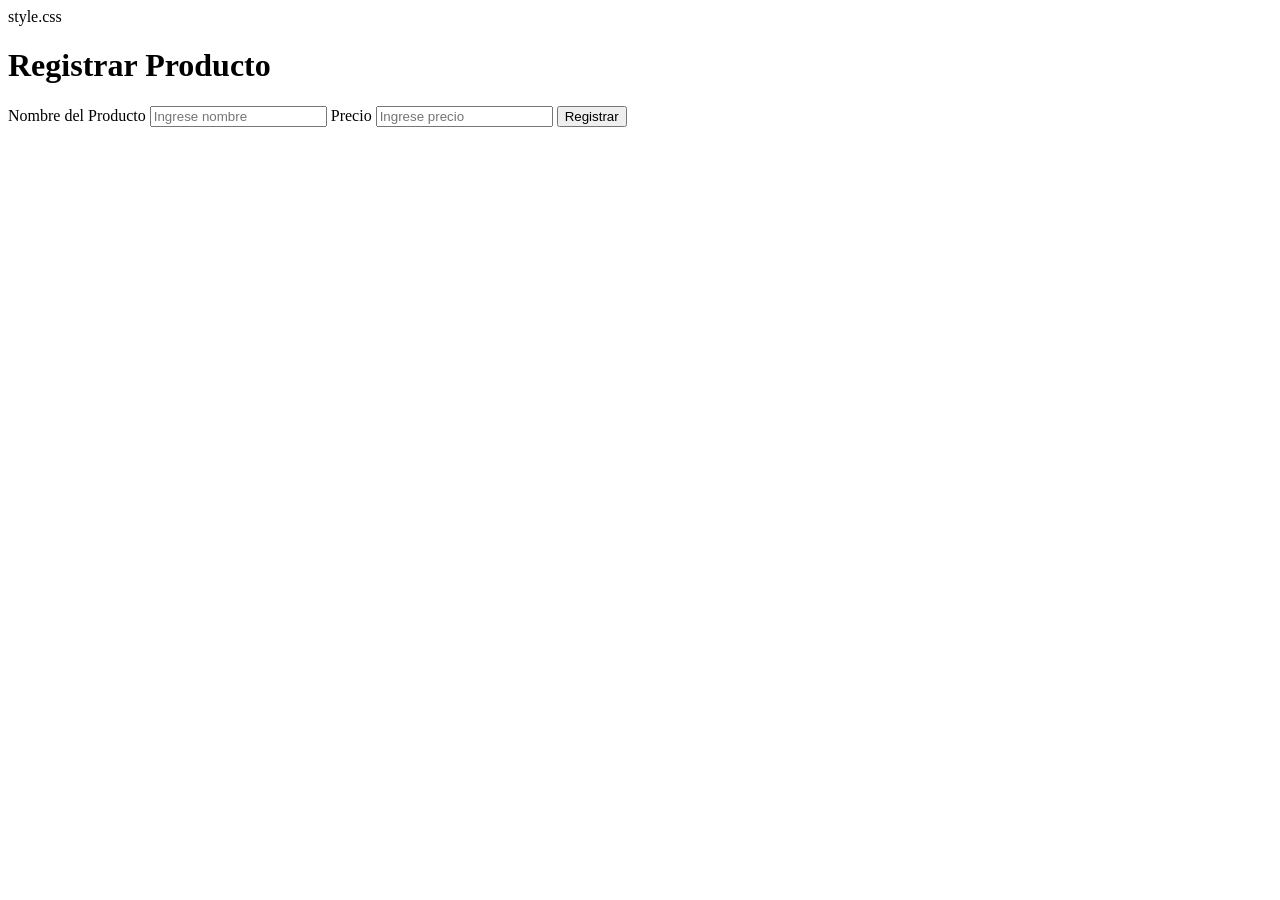
<file: Producto/index.html>
<!DOCTYPE html>
<html lang="es">
<head>
    <meta charset="UTF-8">
    <title>Registro de Producto</title>
    style.css
</head>
<body>

    <div class="contenedor">
        <h1>Registrar Producto</h1>

        <form>
            <label>Nombre del Producto</label>
            <input type="text" placeholder="Ingrese nombre">

            <label>Precio</label>
            <input type="number" placeholder="Ingrese precio">

            <button type="submit">Registrar</button>
        </form>
    </div>

</body>
</html>
</file>
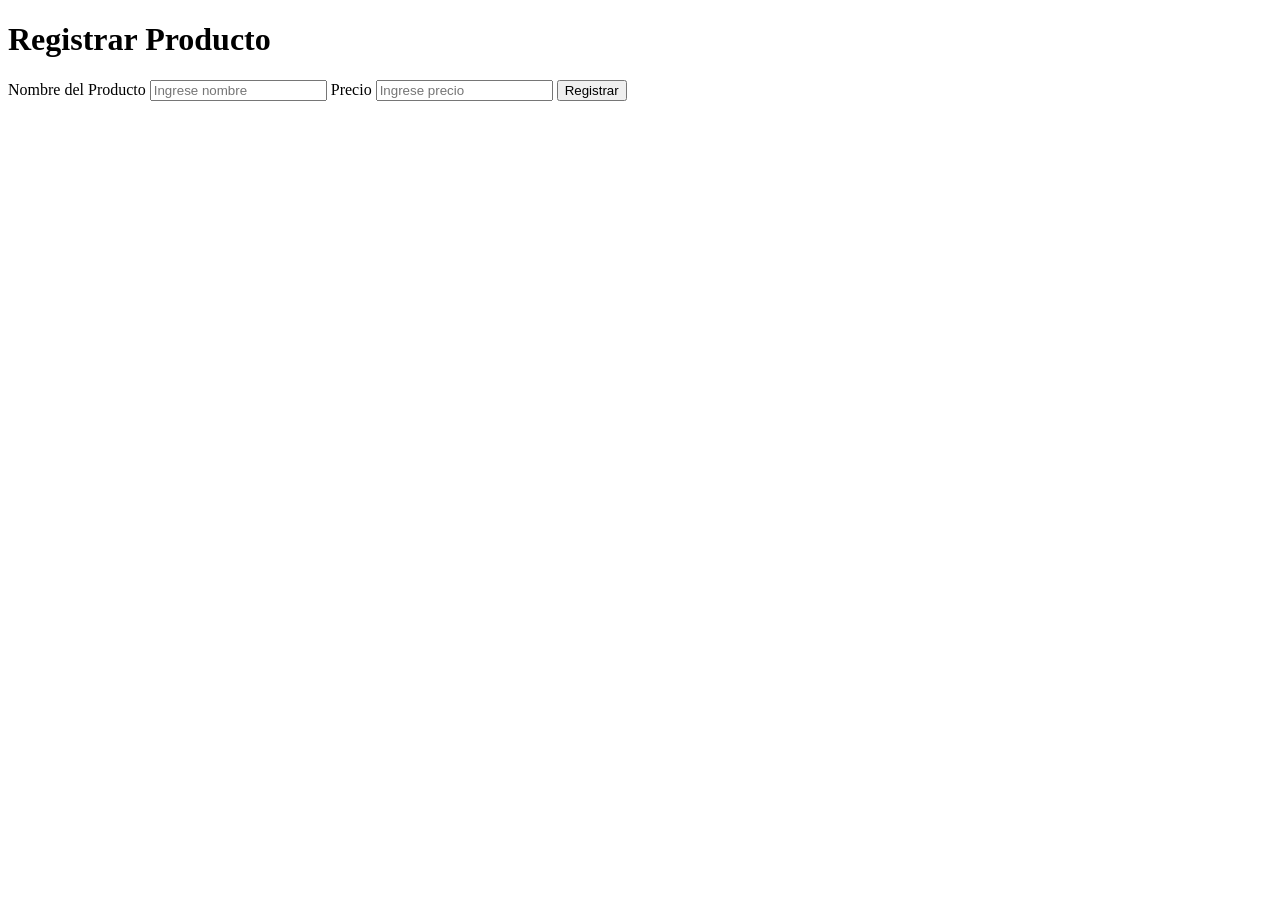
<file: Productos/index.html>
<!DOCTYPE html>
<html lang="es">
<head>
    <meta charset="UTF-8">
    <title>Registrar Producto</title>
</head>
<body>

    <div class="contenedor">
        <h1>Registrar Producto</h1>

        <form>
            <label>Nombre del Producto</label>
            <input type="text" placeholder="Ingrese nombre">

            <label>Precio</label>
            <input type="number" placeholder="Ingrese precio">

            <button type="submit">Registrar</button>
        </form>
    </div>

</body>
</html>
</file>
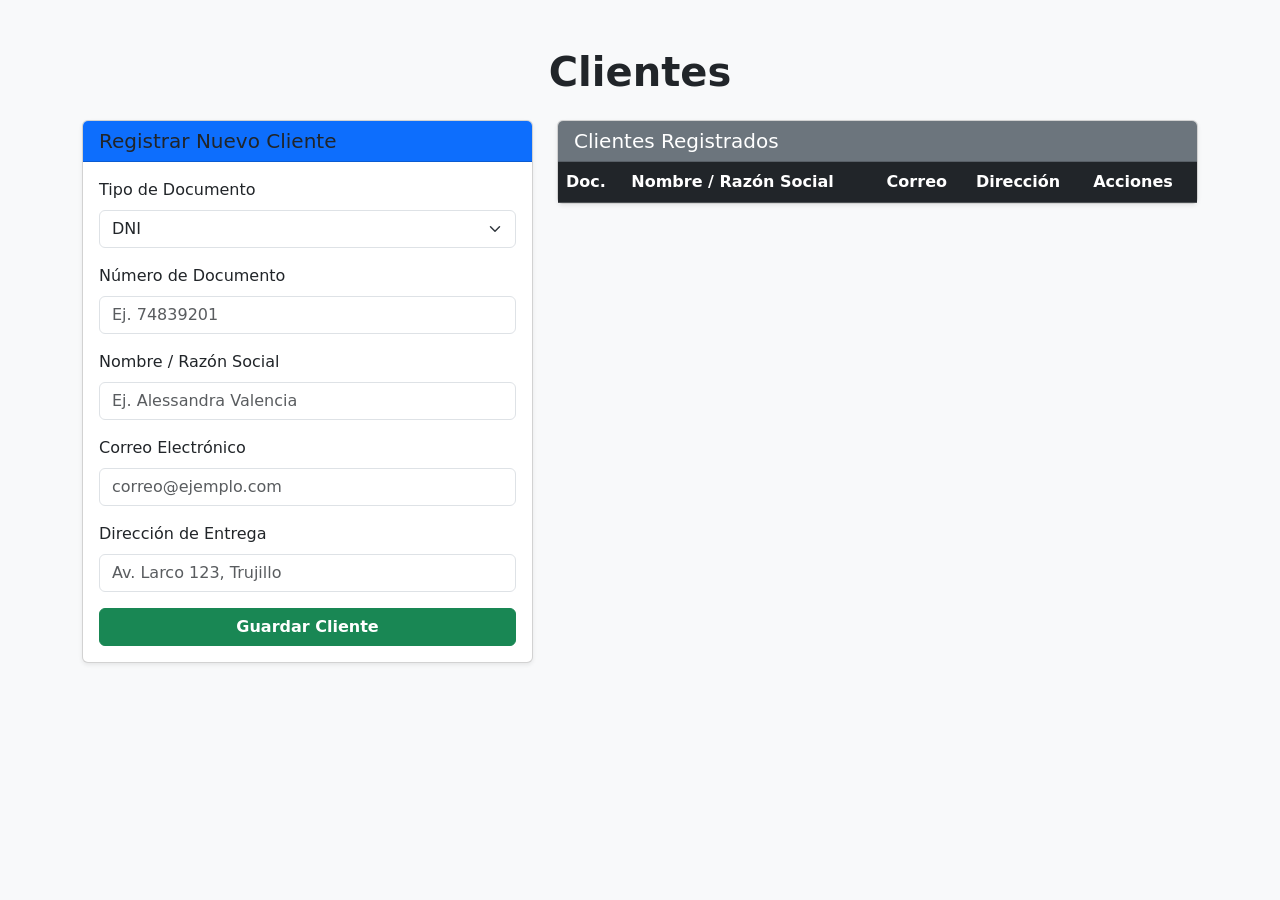
<file: src/clientes/index.html>
<!DOCTYPE html>
<html lang="es">

<head>
    <meta charset="UTF-8">
    <meta name="viewport" content="width=device-width, initial-scale=1.0">
    <title>Módulo Clientes - Sistema de Pedidos</title>
    <link href="https://cdn.jsdelivr.net/npm/bootstrap@5.3.8/dist/css/bootstrap.min.css" rel="stylesheet"
        integrity="sha384-sRIl4kxILFvY47J16cr9ZwB07vP4J8+LH7qKQnuqkuIAvNWLzeN8tE5YBujZqJLB" crossorigin="anonymous">
</head>

<body class="bg-light">

    <div class="container my-5">
        <h1 class="mb-4 text-center fw-bold">Clientes</h1>

        <div class="row g-4">
            <div class="col-md-5">
                <div class="card shadow-sm">
                    <div class="card-header bg-primary text-whitefw-bold">
                        <h5 class="card-title mb-0">Registrar Nuevo Cliente</h5>
                    </div>
                    <div class="card-body">
                        <form>
                            <div class="mb-3">
                                <label for="tipoDocumento" class="form-label">Tipo de Documento</label>
                                <select class="form-select" id="tipoDocumento" required>
                                    <option value="DNI" selected>DNI</option>
                                    <option value="RUC">RUC</option>
                                </select>
                            </div>
                            <div class="mb-3">
                                <label for="numDocumento" class="form-label">Número de Documento</label>
                                <input type="text" class="form-control" id="numDocumento" placeholder="Ej. 74839201"
                                    required>
                            </div>
                            <div class="mb-3">
                                <label for="nombreCliente" class="form-label">Nombre / Razón
                                    Social</label>
                                <input type="text" class="form-control" id="nombreCliente"
                                    placeholder="Ej. Alessandra Valencia" required>
                            </div>
                            <div class="mb-3">
                                <label for="emailCliente" class="form-label">Correo Electrónico</label>
                                <input type="email" class="form-control" id="emailCliente"
                                    placeholder="correo@ejemplo.com" required>
                            </div>
                            <div class="mb-3">
                                <label for="direccionCliente" class="form-label">Dirección de
                                    Entrega</label>
                                <input type="text" class="form-control" id="direccionCliente"
                                    placeholder="Av. Larco 123, Trujillo" required>
                            </div>
                            <button type="submit" class="btn btn-success w-100 fw-bold">Guardar Cliente</button>
                        </form>
                    </div>
                </div>
            </div>

            <div class="col-md-7">
                <div class="card shadow-sm">
                    <div class="card-header bg-secondary text-white fw-bold">
                        <h5 class="card-title mb-0">Clientes Registrados</h5>
                    </div>
                    <div class="card-body p-0">
                        <div class="table-responsive">
                            <table class="table table-hover align-middle mb-0">
                                <thead class="table-dark">
                                    <tr>
                                        <th>Doc.</th>
                                        <th>Nombre / Razón Social</th>
                                        <th>Correo</th>
                                        <th>Dirección</th>
                                        <th>Acciones</th>
                                    </tr>
                                </thead>
                                <tbody id="tableBody">
                                </tbody>
                            </table>
                        </div>
                    </div>
                </div>
            </div>
        </div>
    </div>

    <script src="script.js"></script>

    <script src="https://cdn.jsdelivr.net/npm/bootstrap@5.3.8/dist/js/bootstrap.bundle.min.js"
        integrity="sha384-FKyoEForCGlyvwx9Hj09JcYn3nv7wiPVlz7YYwJrWVcXK/BmnVDxM+D2scQbITxI" crossorigin="anonymous">
        </script>
</body>

</html>
</file>
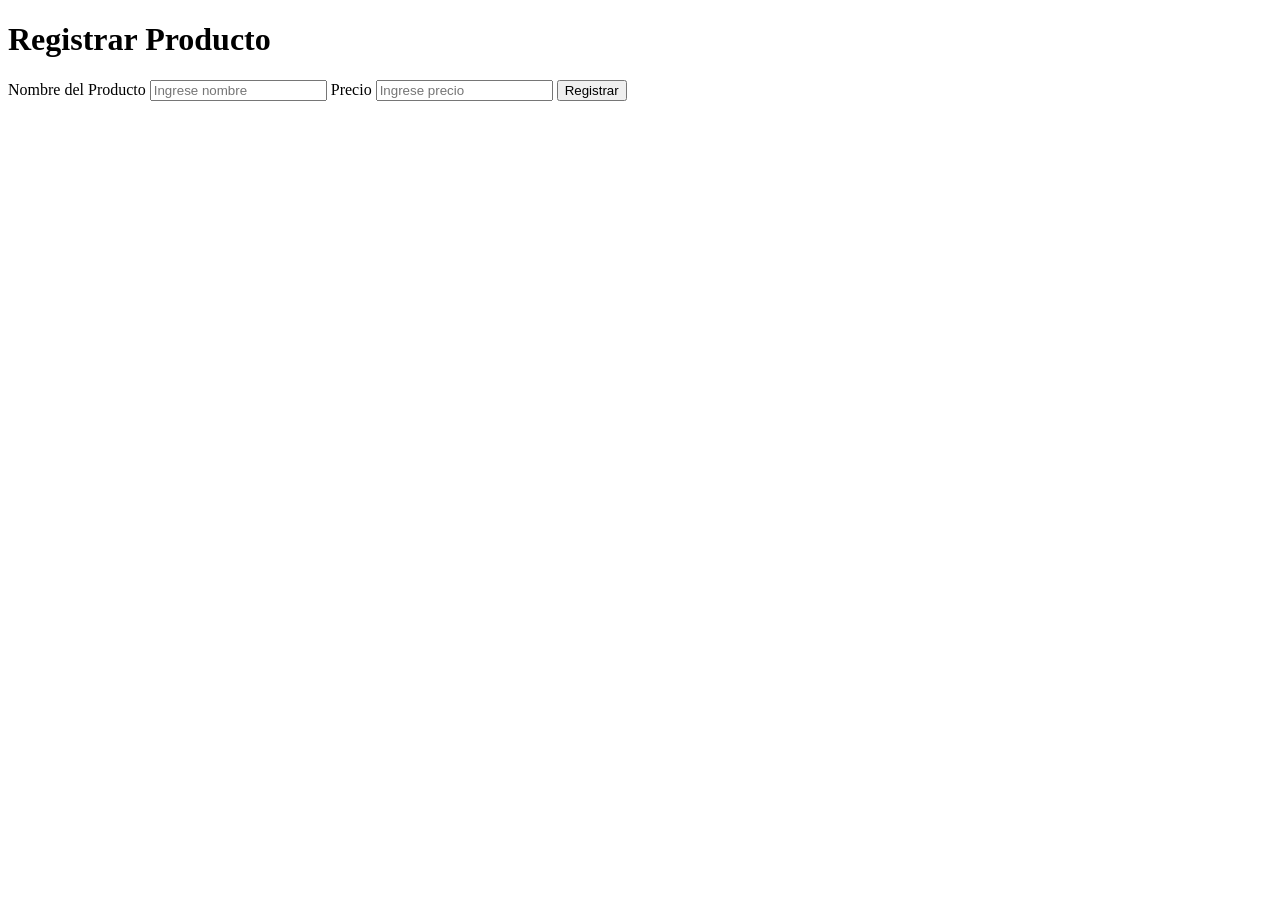
<file: src/Productos/index.html>
<!DOCTYPE html>
<html lang="es">
<head>
    <meta charset="UTF-8">
    <title>Registro de Productos</title>
</head>
<body>

    <div class="contenedor">
        <h1>Registrar Producto</h1>

        <form>
            <label>Nombre del Producto</label>
            <input type="text" placeholder="Ingrese nombre">

            <label>Precio</label>
            <input type="number" placeholder="Ingrese precio">

            <button type="submit">Registrar</button>
        </form>
    </div>

</body>
</html>
</file>
